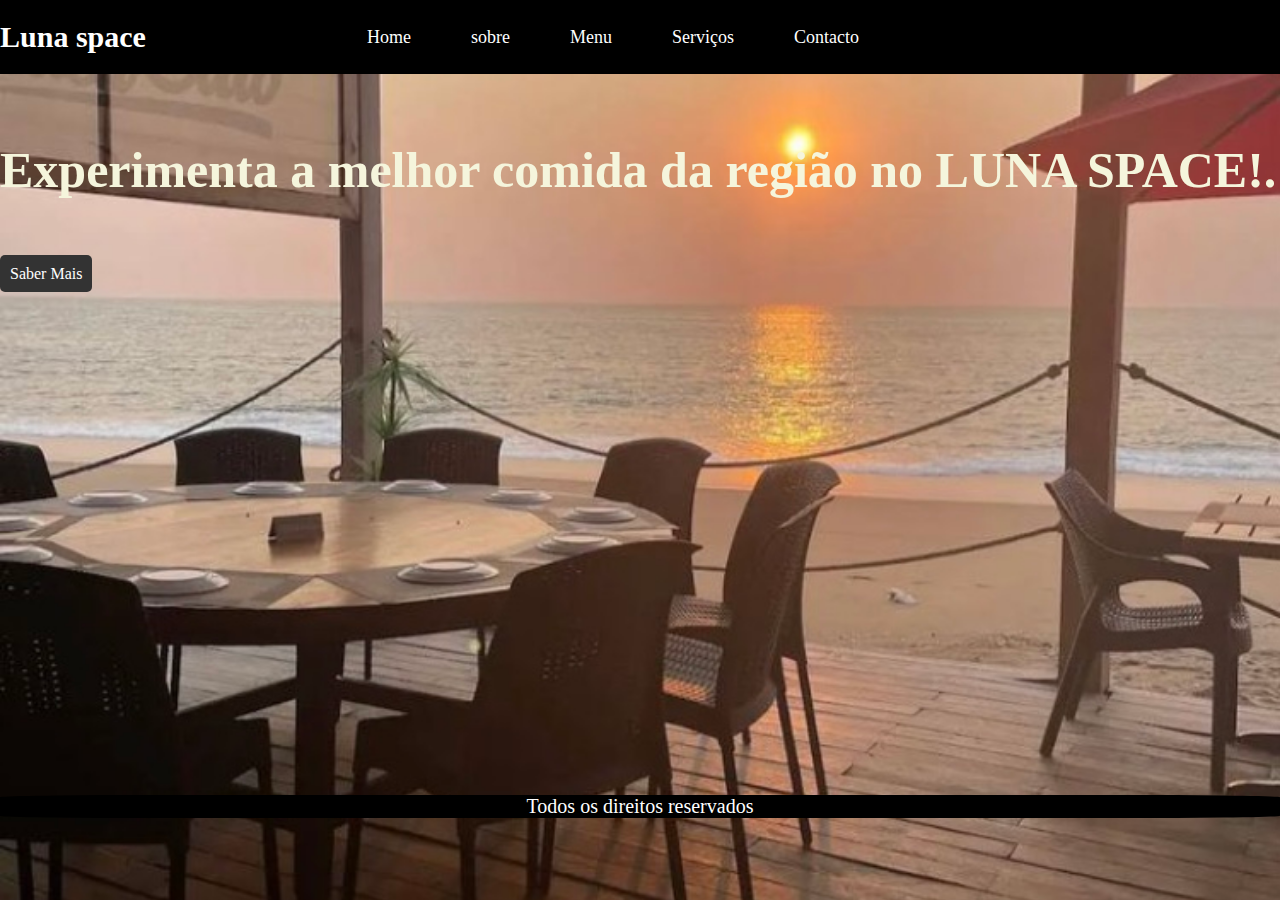
<file: index.html>
<!DOCTYPE html>
<html lang="en">
<head>
    <meta charset="UTF-8">
    <meta name="viewport" content="width=device-width, initial-scale=1.0">
    <title>Luna Space</title>
    <link rel="stylesheet" href="style.css">
</head>
<body style="background-image: url(img/IMG_E2917.JPG);">
    <header>
        <h1>Luna space</h1>
        <nav class="navbar">
            <div><a href="index.html">Home</a></div>
            <div><a href="#">sobre</a></div>
            <div><a href="Menu.html">Menu</a></div>
            <div><a href="#">Serviços</a></div>
            <div><a href="Contactos.html">Contacto</a></div>
          
       </nav>
         <div class="menu-icon">
                <div class="menubar">
                    <h3>__</h3> <h3>__</h3> <h3>__</h3>
                </div>
                <nav  class="menubar" id="menu1"  style="display: none;">
                    <h1>X</h1>
                </nav>  
            </div> 

            </div>
    </header>
           
     <section>
        <h4>Experimenta a melhor comida da região no LUNA SPACE!.</h4>
        <a href="Sobre.html"  class="button"> Saber Mais</a>
        <footer>Todos os direitos reservados</footer>   
     </section>

    <script src="app.js"></script>
</body>
</html>
</file>
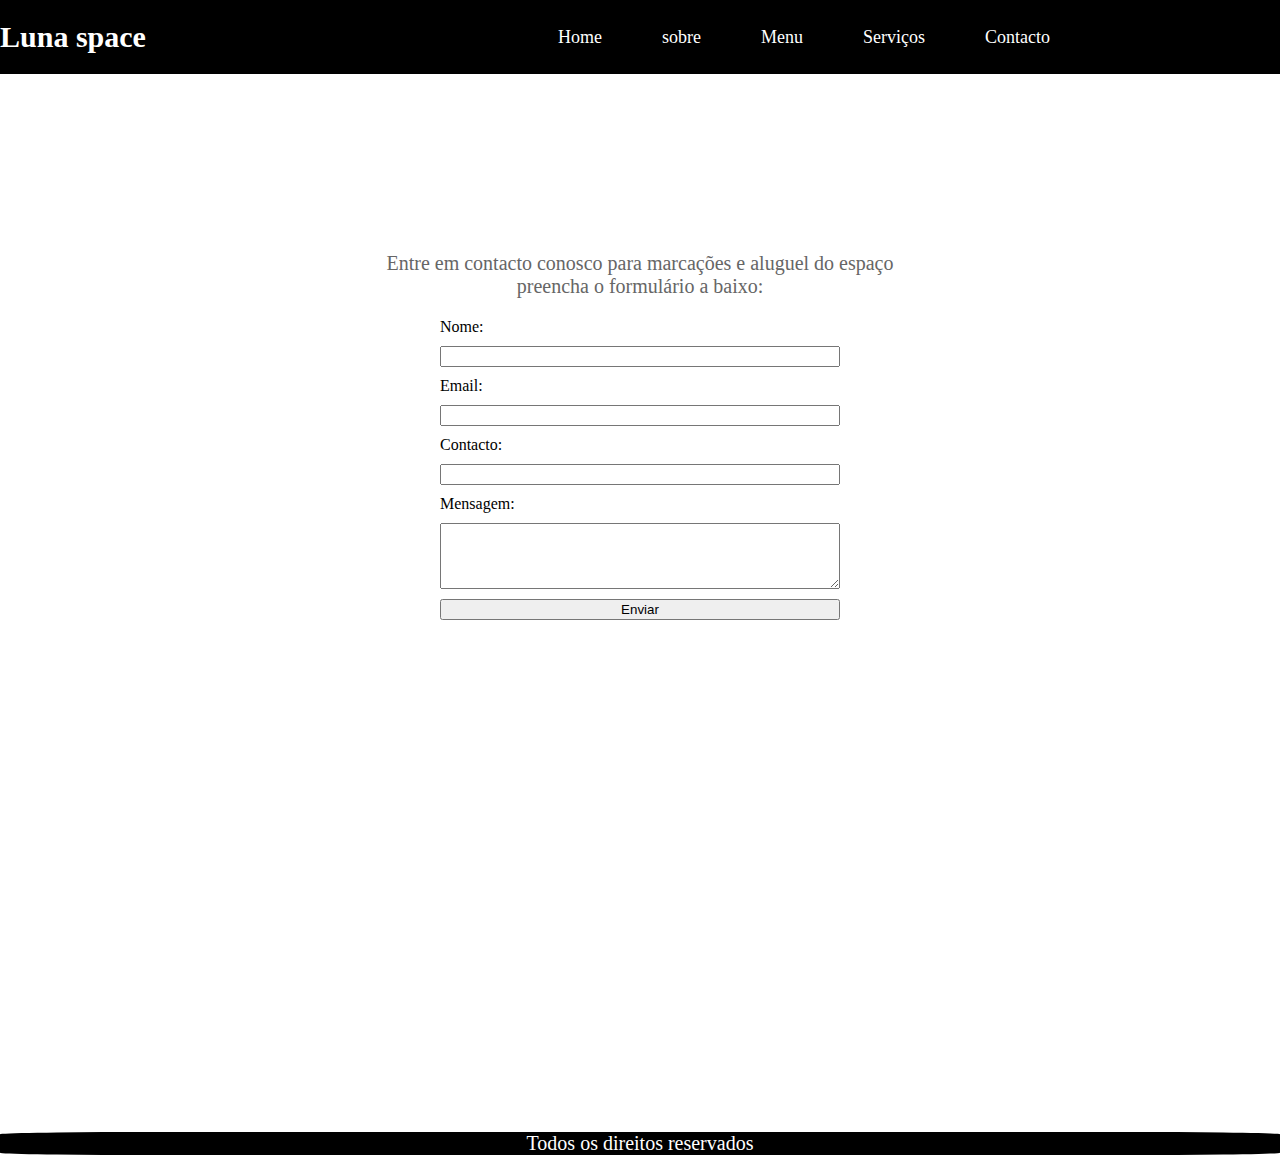
<file: Contactos.html>
<!DOCTYPE html>
<html lang="en">
<head>
    <meta charset="UTF-8">
    <meta name="viewport" content="width=device-width, initial-scale=1.0">
    <link rel="stylesheet" href="style.css">
    <title>Luna Space</title>
</head>
<body>
    <header>
        <h1>Luna space</h1>

        <nav>
            <div><a href="index.html">Home</a></div>
            <div><a href="#">sobre</a></div>
            <div><a href="Menu.html">Menu</a></div>
            <div><a href="#">Serviços</a></div>
            <div><a href="Contactos.html">Contacto</a></div>
          
       </nav>
    </header>
    
        <section>
            <br>
           <p class="p">Entre em contacto conosco para marcações e aluguel do espaço <br> preencha o formulário a baixo:</p>
            <form class="rr" method="POST">
                <label for="nome">Nome:</label>
                <input type="text" id="nome" name="nome" required>
    
                <label for="email">Email:</label>
                <input type="email" id="email" name="email" required>

                <label for="contacto">Contacto:</label>
                <input type="contacto" id="contactos" name="contactos" required>
    
                <label for="mensagem">Mensagem:</label>
                <textarea id="mensagem" name="mensagem" rows="4" required></textarea>
    
                <button type="submit">Enviar</button>
            </form>

            <footer>Todos os direitos reservados</footer>   
        </section>
    
</body>
</html>
</file>
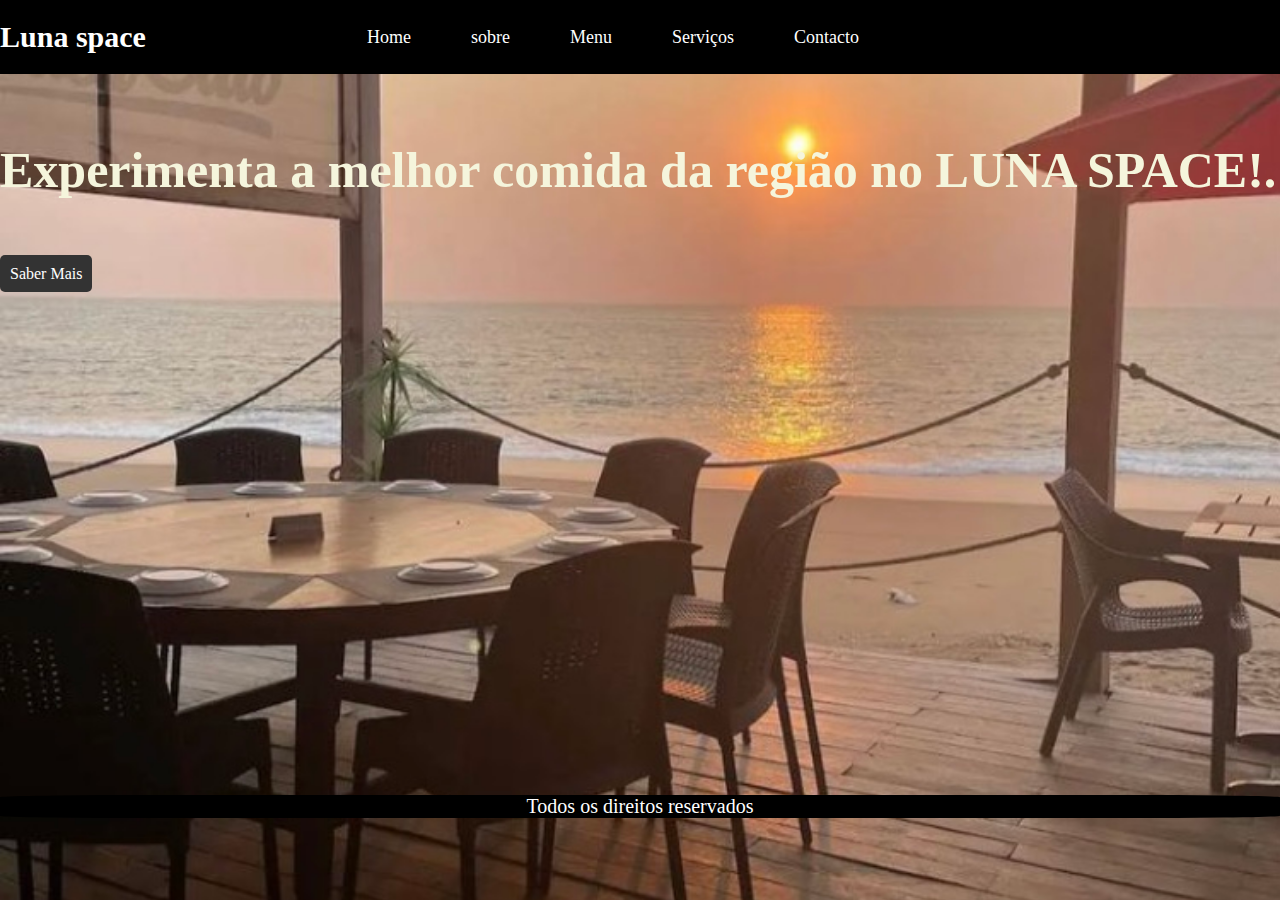
<file: Home.html>
<!DOCTYPE html>
<html lang="en">
<head>
    <meta charset="UTF-8">
    <meta name="viewport" content="width=device-width, initial-scale=1.0">
    <title>Luna Space</title>
    <link rel="stylesheet" href="style.css">
</head>
<body style="background-image: url(img/IMG_E2917.JPG);">
    <header>
        <h1>Luna space</h1>
        <nav class="navbar">
            <div><a href="Home.html">Home</a></div>
            <div><a href="Sobre.html">sobre</a></div>
            <div><a href="Menu.html">Menu</a></div>
            <div><a href="Serviços.html">Serviços</a></div>
            <div><a href="Contactos.html">Contacto</a></div>
          
       </nav>
         <div class="menu-icon">
                <div class="menubar">
                    <h3>__</h3> <h3>__</h3> <h3>__</h3>
                </div>
                <nav  class="menubar" id="menu1"  style="display: none;">
                    <h1>X</h1>
                </nav>  
            </div> 

            </div>
    </header>
           
     <section>
        <h4>Experimenta a melhor comida da região no LUNA SPACE!.</h4>
        <a href="Sobre.html"  class="button"> Saber Mais</a>
        <footer>Todos os direitos reservados</footer>   
     </section>

    <script src="app.js"></script>
</body>
</html>
</file>
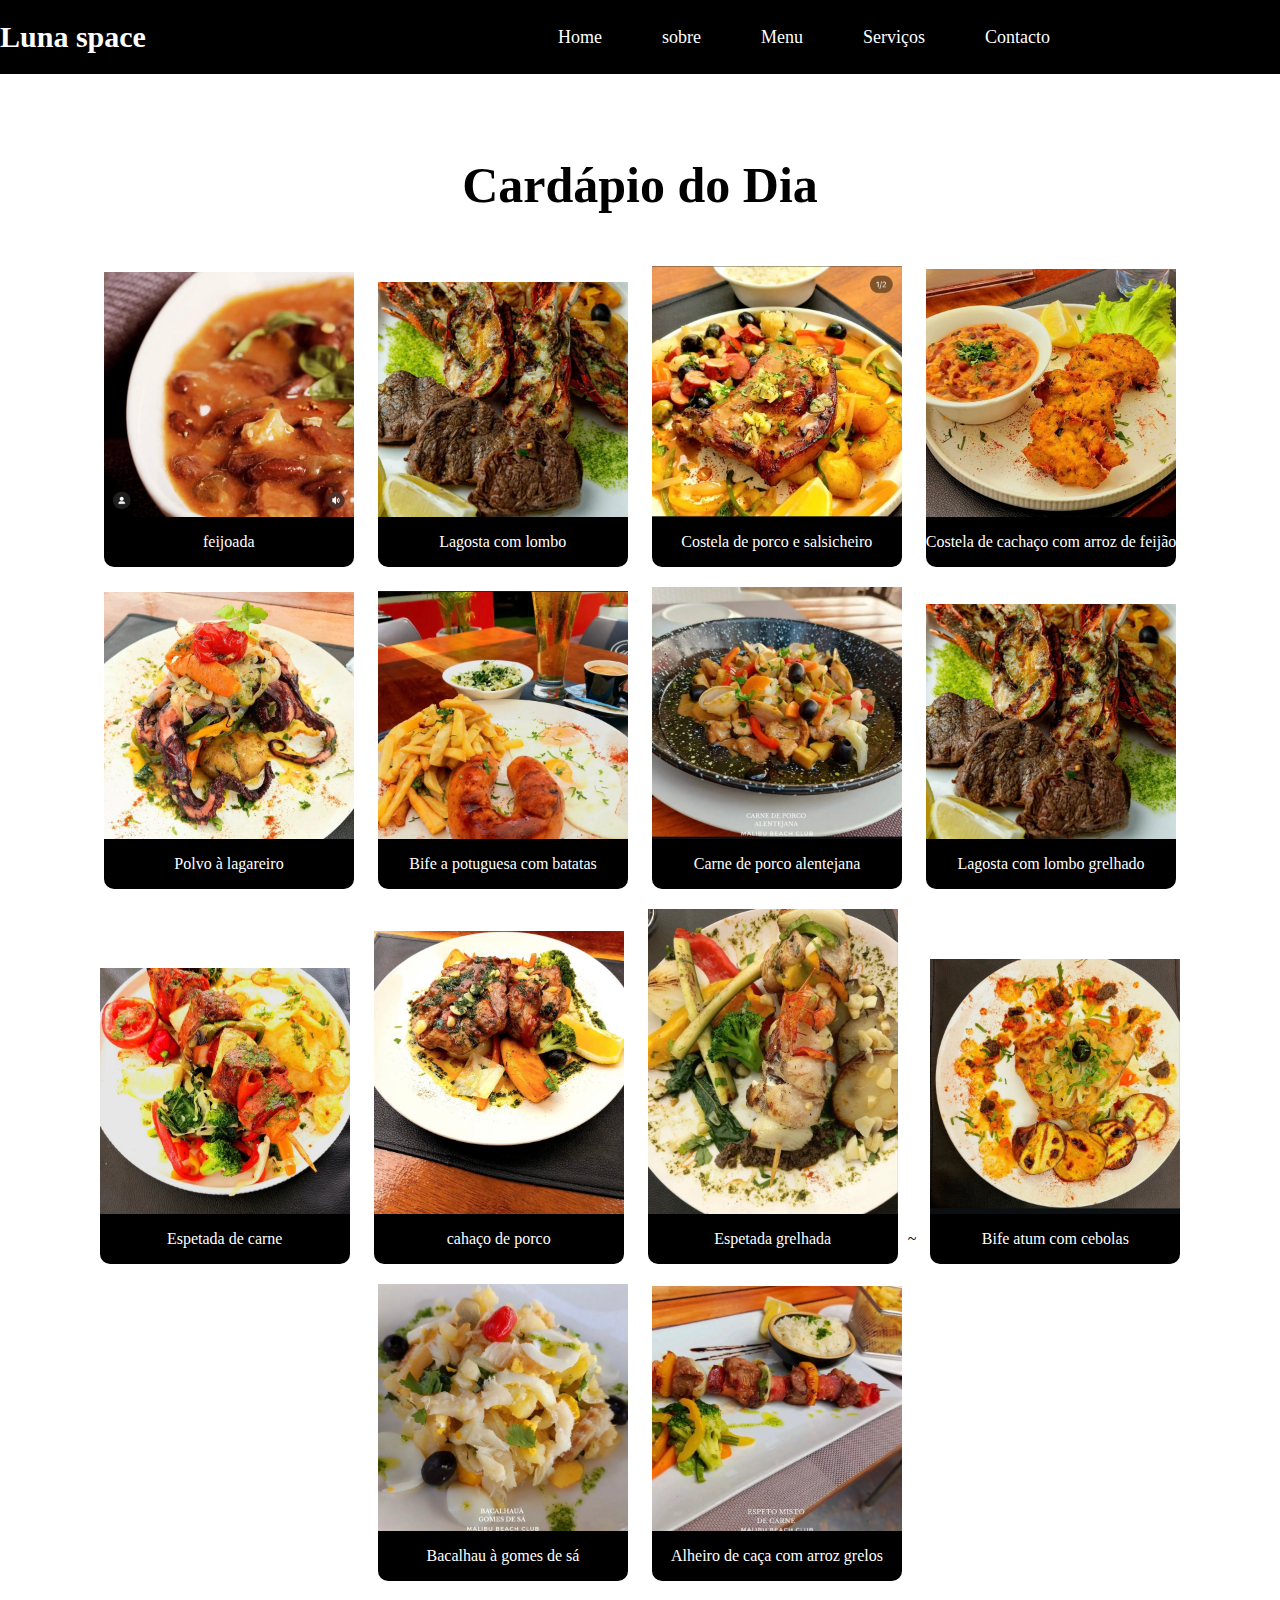
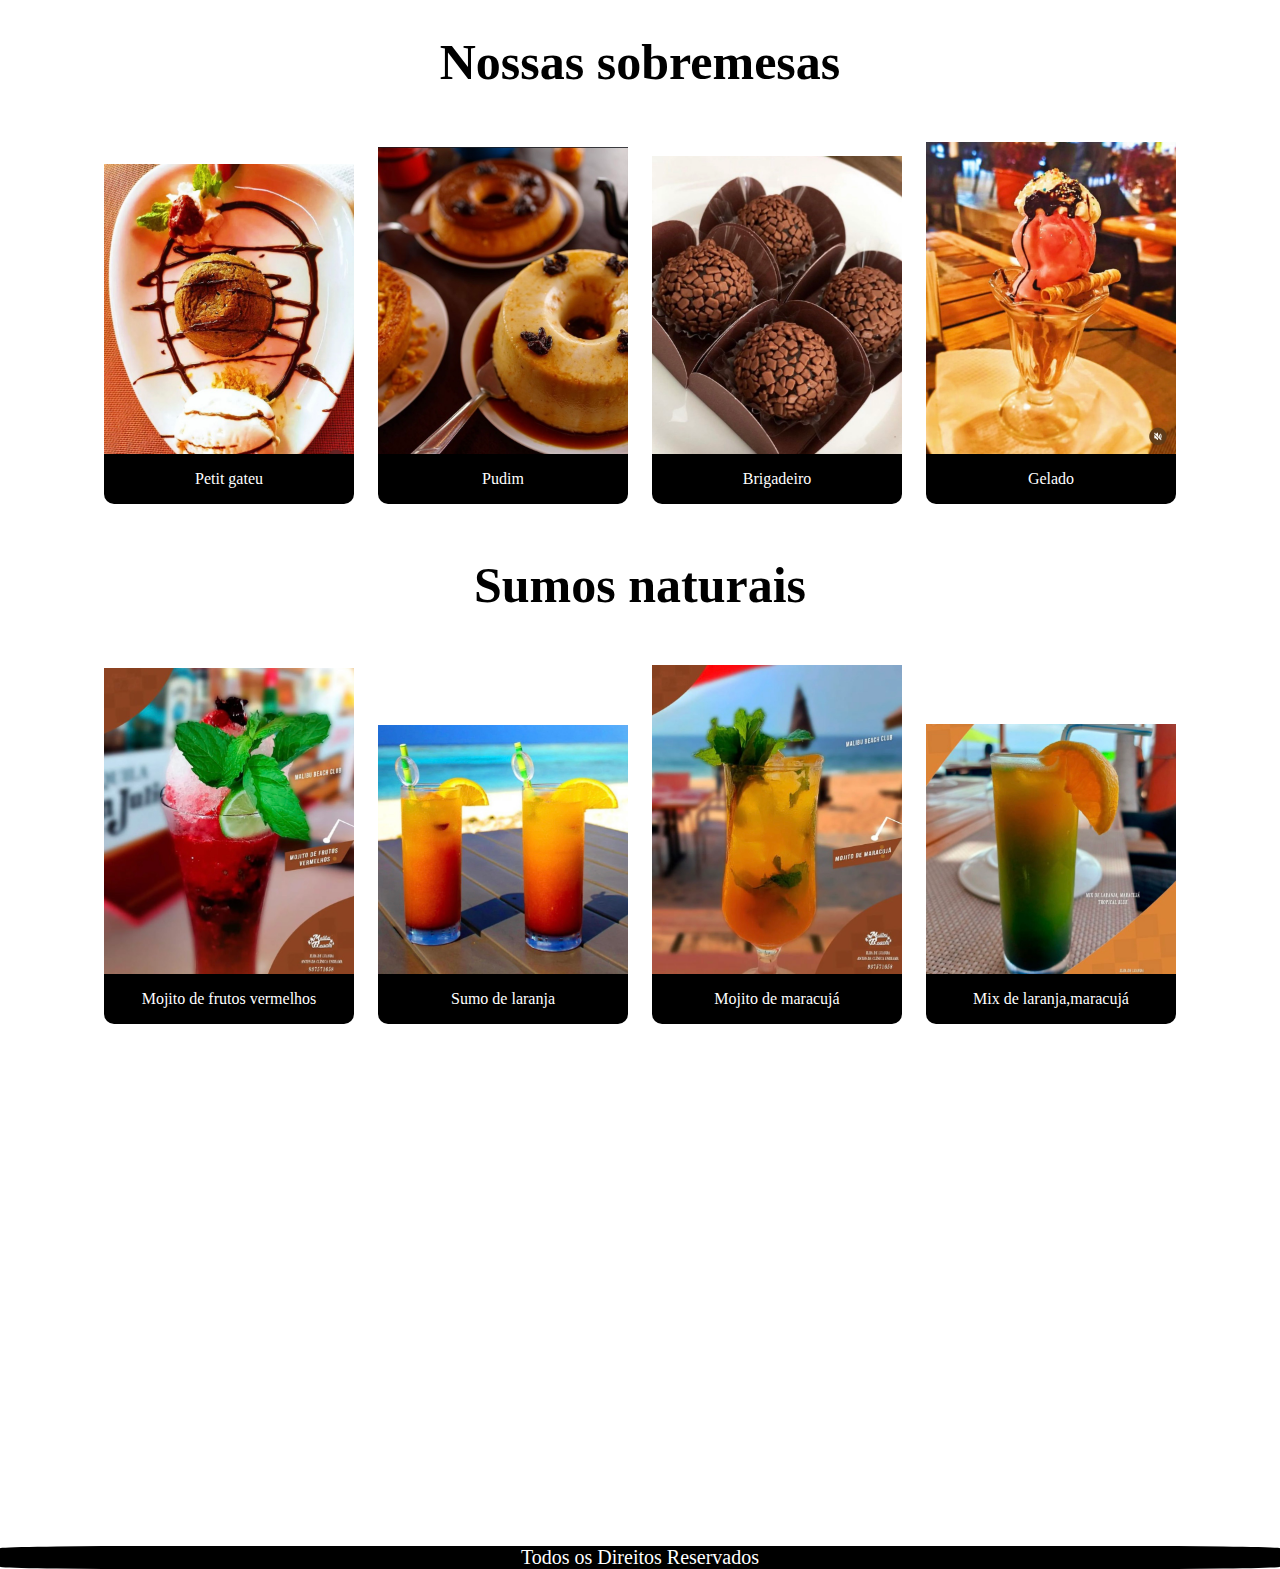
<file: Menu.html>
<!DOCTYPE html>
<html lang="en">
<head>
    <meta charset="UTF-8">
    <meta name="viewport" content="width=device-width, initial-scale=1.0">
    <title>Luna space</title>
    <link rel="stylesheet" href="style.css">
</head>
<body>
    <header>
        <h1>Luna space</h1>
        <nav>
            <div><a href="index.html">Home</a></div>
            <div><a href="#">sobre</a></div>
            <div><a href="Menu.html">Menu</a></div>
            <div><a href="#">Serviços</a></div>
            <div><a href="Contactos.html">Contacto</a></div>
          
    </nav>
    </header>
           <div class="imagem">
                <section>
                    <h3>Prato do dia</h3>
                    <h2>Cardápio do Dia </h2>

                    <div class="a">
                     <img src="img/IMG_E2656.JPG" alt="food">
                     <p>feijoada</p>
                    </div>

                    <div class="a">
                     <img src="img/IMG_E2658.JPG" alt="food">
                     <p>Lagosta com lombo</p>
                    </div>

                    <div class="a">
                     <img src="img/IMG_E2659.JPG" alt="">
                     <p>Costela de porco e salsicheiro</p>
                    </div>

                    <div class="a">
                     <img src="img/IMG_E2660.JPG" alt="">
                     <p>Costela de cachaço com arroz de feijão </p>
                    </div>

                    <div class="a">
                     <img src="img/IMG_E2663.JPG" alt="">
                     <p>Polvo à lagareiro</p>
                    </div>

                    <div class="a">
                        <img src="img/IMG_E2668.JPG" alt="">
                        <p>Bife a potuguesa com batatas</p>
                    </div>

                    <div class="a">
                     <img src="img/IMG_E2674.JPG" alt="">
                     <p>Carne de porco alentejana</p>
                    </div>

                    <div class="a">
                     <img src="img/IMG_E2658.JPG" alt="">
                     <p>Lagosta com lombo grelhado</p>
                    </div>

                    <div class="a">
                     <img src="img/IMG_E2662.JPG" alt="">
                     <p>Espetada de carne</p>
                    </div>

                    <div class="a">
                     <img src="img/IMG_E2664.JPG" alt="">
                     <p>cahaço de porco</p>
                    </div>

                    <div class="a">
                     <img src="img/IMG_E2665.JPG" alt="">
                     <p>Espetada grelhada</p>
                    </div>~

                    <div class="a">
                     <img src="img/IMG_E2667.JPG" alt="">
                     <p>Bife atum com cebolas</p>
                    </div>

                    <div class="a">
                     <img src="img/IMG_E2675.JPG" alt="">
                     <p>Bacalhau à gomes de sá</p>
                    </div>

                    <div class="a">
                     <img src="img/IMG_E2669.JPG" alt="">
                     <p>Alheiro de caça com arroz grelos</p>
                    </div>

                       <h2>Nossas sobremesas</h2>

                    <div class="a">
                     <img src="img/IMG_E2655.JPG" alt="">
                     <p>Petit gateu</p>
                    </div>

                    <div class="a">
                        <img src="img/IMG_E2909.JPG" alt="">
                        <p>Pudim</p>
                    </div>

                    <div class="a">
                     <img src="img/IMG_E2910.JPG" alt="">
                     <p>Brigadeiro</p>
                    </div>

                    <div class="a">
                     <img src="img/IMG_E2911.JPG" alt="">
                     <p>Gelado</p>
                    </div>

                     <h2>Sumos naturais</h2>

                    <div class="a">
                     <img src="img/IMG_E2672.JPG" alt="">
                     <p>Mojito de frutos vermelhos</p>
                    </div>

                    <div class="a">
                     <img src="img/IMG_E2670.JPG" alt="">
                     <p>Sumo de laranja</p>
                    </div>

                    <div class="a">
                     <img src="img/IMG_E2671.JPG" alt="">
                     <p>Mojito de maracujá</p>
                    </div>

                    <div class="a">
                     <img src="img/IMG_E2673.JPG" alt="">
                     <p>Mix de laranja,maracujá</p>
                    </div>

                    <footer>Todos os Direitos Reservados</footer>
                </section>
           </div>
    
</body>
</html>
</file>
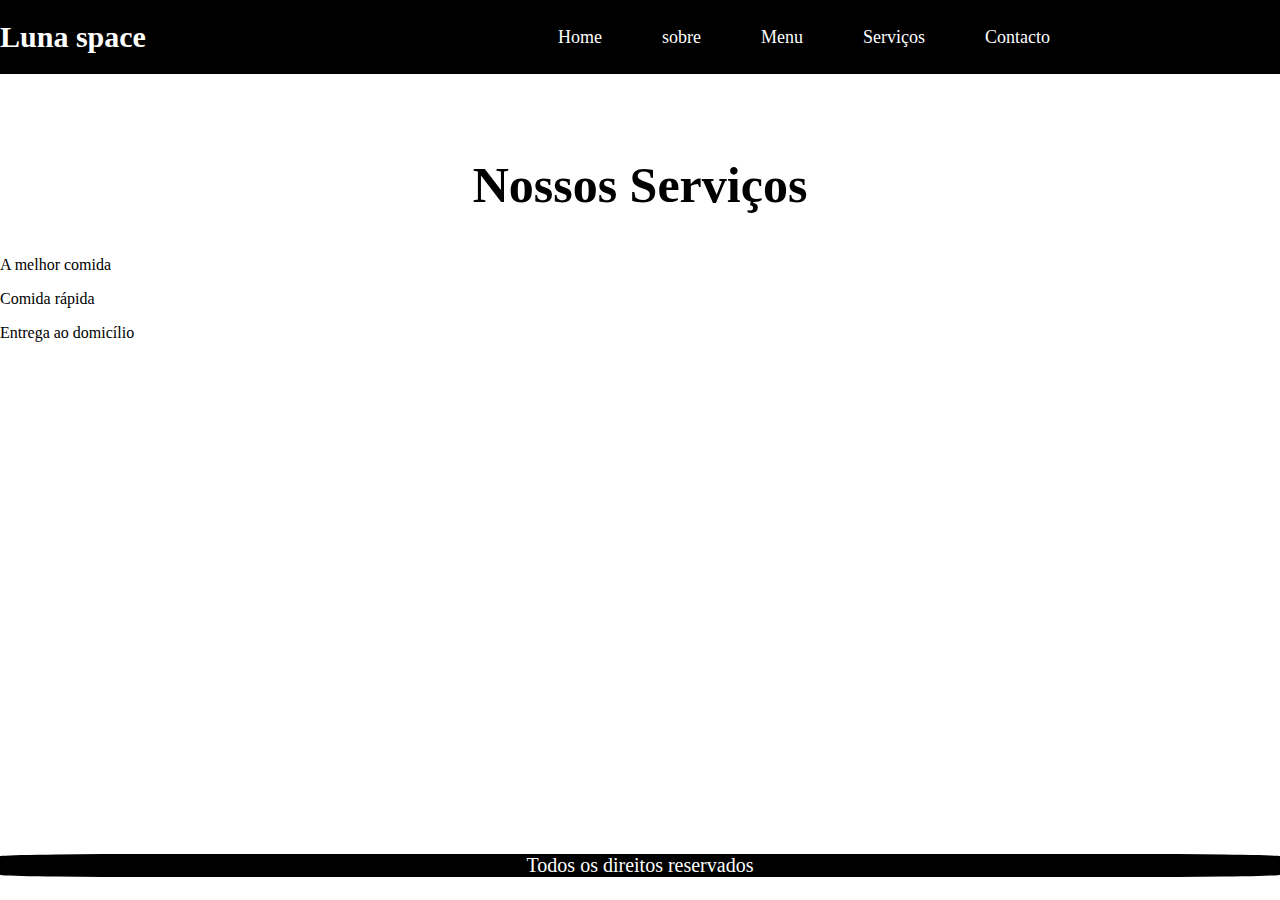
<file: Serviços.html>
<!DOCTYPE html>
<html lang="en">
<head>
    <meta charset="UTF-8">
    <meta name="viewport" content="width=device-width, initial-scale=1.0">
    <title>Luna Space</title>
    <link rel="stylesheet" href="css/style.css">
</head>
<body>
    <header>
        
        <h1>Luna space</h1><a href=""></a>
        <nav>
           <div><a href="index.html">Home</a></div>
            <div><a href="#">sobre</a></div>
            <div><a href="Menu.html">Menu</a></div>
            <div><a href="#">Serviços</a></div>
            <div><a href="Contactos.html">Contacto</a></div>
          
       </nav>
    </header>
           
            <section>
                <h3>ofertas</h3>
                <h2>Nossos Serviços</h2>
                <p>A melhor comida</p>
                <p>Comida rápida</p>
                <p>Entrega ao domicílio</p>
                <footer>Todos os direitos reservados</footer>   
            </section>
            <script src="js/app.js"></script>
</body>
</html>
</file>
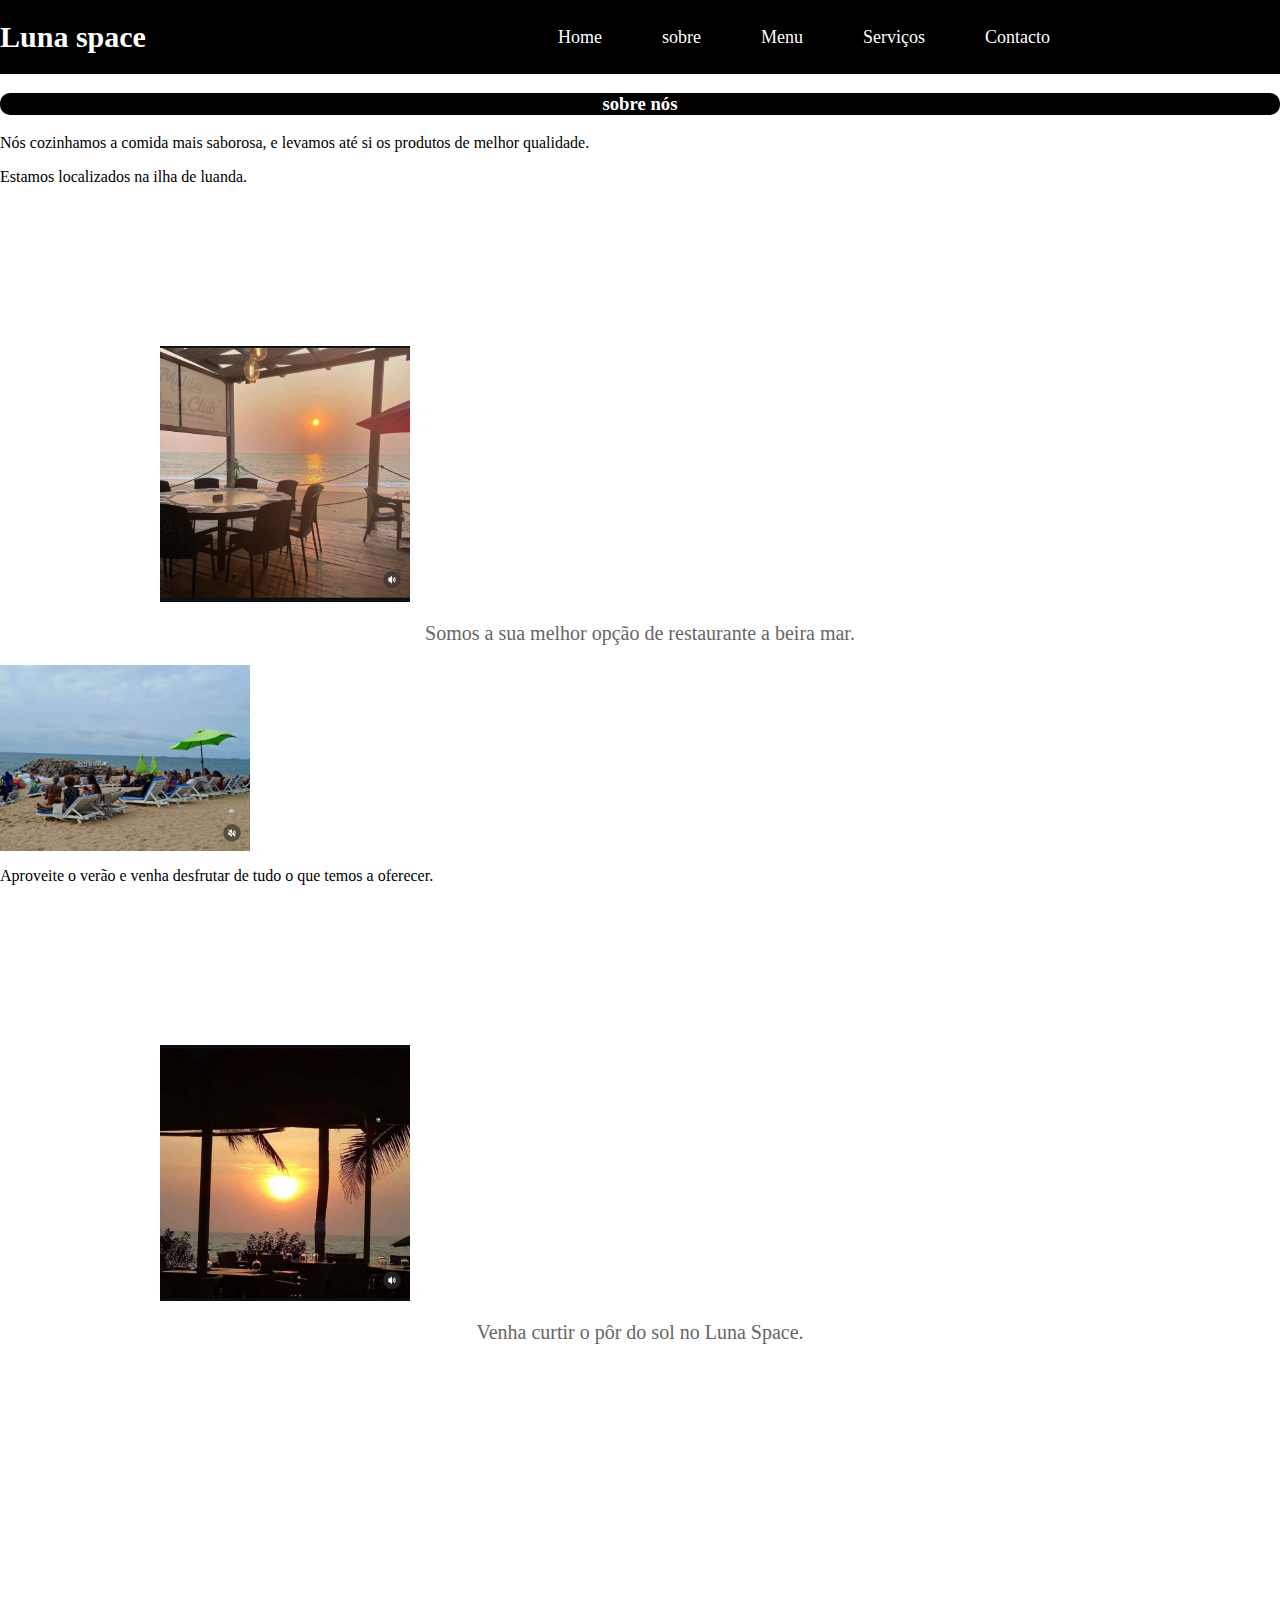
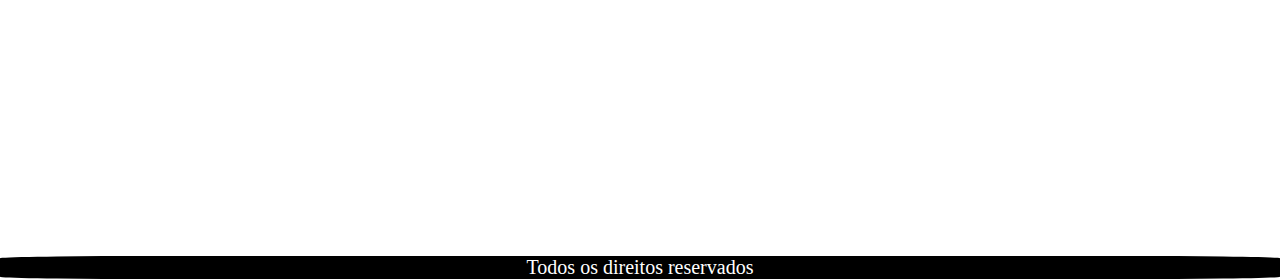
<file: Sobre.html>
<!DOCTYPE html>
<html lang="en">
<head>
    <meta charset="UTF-8">
    <meta name="viewport" content="width=device-width, initial-scale=1.0">
    <title>Luna Space</title>
    <link rel="stylesheet" href="style.css">
</head>
<body>
    <header>
        
        <h1>Luna space</h1>
        <nav>
            <div><a href="index.html">Home</a></div>
            <div><a href="#">sobre</a></div>
            <div><a href="Menu.html">Menu</a></div>
            <div><a href="#">Serviços</a></div>
            <div><a href="Contactos.html">Contacto</a></div>
          
       </nav>
    </header>
            
     <h3 style="background-color: black; color: white; border-radius: 10px; padding: -30px;">sobre nós</h3>
     <p>Nós cozinhamos a comida mais saborosa, e levamos até si os produtos de melhor qualidade.</p>
     <p>Estamos localizados na ilha de luanda.</p>

     <div class="p">
     <img src="img/IMG_E2917.JPG" alt="">
     <p>Somos a sua melhor opção de restaurante a beira mar. </p>
     </div>
     
     <img src="img/IMG_E2915.JPG" alt="">
     <p class="">Aproveite o verão e venha desfrutar de tudo o que temos a oferecer.</p>
       
    <div class="p">
     <img src="img/IMG_E2919.JPG" alt="">
     <p>Venha curtir o pôr do sol no Luna Space.</p>
    </div>

     <footer>Todos os direitos reservados</footer>
       
</body>
</html>
</file>
<file: style.css>
body{
    font-family:'Times New Roman', Times, serif ;
    background-position: center;
    background-size: cover;
    margin: 0px;
    background-repeat: no-repeat;
    background-position: center;
}
a{
    color: white;
    text-decoration: none;
    padding: 30px;
    font-size: large;
    
}
header {
    width: 100%;
    display: flex;
     align-items: center;
    justify-content: space-between ;
    background-color:black
}
 
nav {
    display: flex;
    margin-right: 200px;
    color: white;
    
    
}


h1{
    color: white;
    font-size: 30px;
    
}

h3{
    color: white;
    text-align: center;
}
h2{
    text-align: center;
    font-size: 50px;
}

h4{
    font-size: 50px;
    color: beige;
}
.button{
    background-color: azure;
    border: 1px solid black;
    color:black;
    margin-left: 500px;
    margin-right: 100px ;
    
}
    
nav ul {
    display: b;
    width: 200px;
    margin-left: auto;
    margin-right: auto;
    color: white;
}

section p {
    display: block;
} 

img{
    display: block;
    width: 250px;
}



 ul li{
   padding: 10px;
   
}

.imagem{
    display: flex;
    text-align: center;
}

.a{
    background-color: black;
  display: inline-block;
  margin: 10px;
  border-radius: 10px;
  color: white;
}

footer{
    text-align: center;
    margin-top: 40%;
    font-size: 20px;
    background-color:black;
    border-radius:  10%;
    color: white;
}
.p{
    margin: 160px;
    font-size: 20px;
}

.button {
    background-color: #333;
    color: #fff;
    margin: auto;
    width: 29%;
    padding: 10px;
    border: none;
    border-radius: 5px;
    font-size: 1em;
    cursor: pointer;
    transition: background-color 0.3s;
}

.rr{
    display: flex;
    flex-direction: column;
    gap: 10px;
    max-width: 400px;
    margin: 0 auto;
    cursor: pointer;
    border: none;

    
}

.p {
    text-align: center;
    color: #666;
    margin-bottom: 20px;
   
}   #navbar{
                position: absolute;
                right: 3%;
                top: 15%;
        
            }
        #navbar ul li{
                display: inline-block;
            }
        .menubar{
            position: absolute;
            right: 5%;
            top: 2%;
            display:none ;
        }
        .menubar>h3{
            margin: -10px;
        }
        @media (max-width:600px) {

            .menubar{
                display: block;
            }
            .navbar{
                display: none;
            }
        }
@media (max-width){
    nav .menu-icon{
        display: block;

    }

    nav{
        position: fixed;
        width: 60%;
        height: 100%;
        top: 0;
        left: 0;
        transform: translateX(-100%);
        display: flex;
        align-items: center;
        flex-direction: column;
        transition: 0.3s ease-in;
        background-color: #5654b3;


    }
}
</file>
<file: css/style.css>
body{
    font-family:'Times New Roman', Times, serif ;
    background-position: center;
    background-size: cover;
    margin: 0px;
    background-repeat: no-repeat;
    background-position: center;
}
a{
    color: white;
    text-decoration: none;
    padding: 30px;
    font-size: large;
    
}
header {
    width: 100%;
    display: flex;
     align-items: center;
    justify-content: space-between ;
    background-color:black
}
 
nav {
    display: flex;
    margin-right: 200px;
    color: white;
    
    
}


h1{
    color: white;
    font-size: 30px;
    
}

h3{
    color: white;
    text-align: center;
}
h2{
    text-align: center;
    font-size: 50px;
}

h4{
    font-size: 50px;
    color: beige;
}
.button{
    text-align: center;
    background-color: azure;
    border: 1px solid black;
    color:black;
    margin-left: 500px;
    margin-right: 100px ;
    
}
    
nav ul {
    display: b;
    width: 200px;
    margin-left: auto;
    margin-right: auto;
    color: white;
}

section p {
    display: block;
} 

img{
    display: block;
    width: 250px;
}



 ul li{
   padding: 10px;
   
}

.imagem{
    display: flex;
    text-align: center;
}

.a{
    background-color: black;
  display: inline-block;
  margin: 10px;
  border-radius: 10px;
  color: white;
}

footer{
    text-align: center;
    margin-top: 40%;
    font-size: 20px;
    background-color:black;
    border-radius:  10%;
    color: white;
}
.p{
    margin: 160px;
    font-size: 20px;
}

.button {
    background-color: #333;
    color: #fff;
    margin: auto;
    width: 29%;
    padding: 10px;
    border: none;
    border-radius: 5px;
    font-size: 1em;
    cursor: pointer;
    transition: background-color 0.3s;
}

.rr{
    display: flex;
    flex-direction: column;
    gap: 10px;
    max-width: 400px;
    margin: 0 auto;
    cursor: pointer;
    border: none;

    
}

.p {
    text-align: center;
    color: #666;
    margin-bottom: 20px;
   
}   #navbar{
                position: absolute;
                right: 3%;
                top: 15%;
        
            }
        #navbar ul li{
                display: inline-block;
            }
        .menubar{
            position: absolute;
            right: 5%;
            top: 2%;
            display:none ;
        }
        .menubar>h3{
            margin: -10px;
        }
        @media (max-width:600px) {

            .menubar{
                display: block;
            }
            .navbar{
                display: none;
            }
        }
@media (max-width){
    nav .menu-icon{
        display: block;

    }

    nav{
        position: fixed;
        width: 60%;
        height: 100%;
        top: 0;
        left: 0;
        transform: translateX(-100%);
        display: flex;
        align-items: center;
        flex-direction: column;
        transition: 0.3s ease-in;
        background-color: #5654b3;


    }
}
</file>
